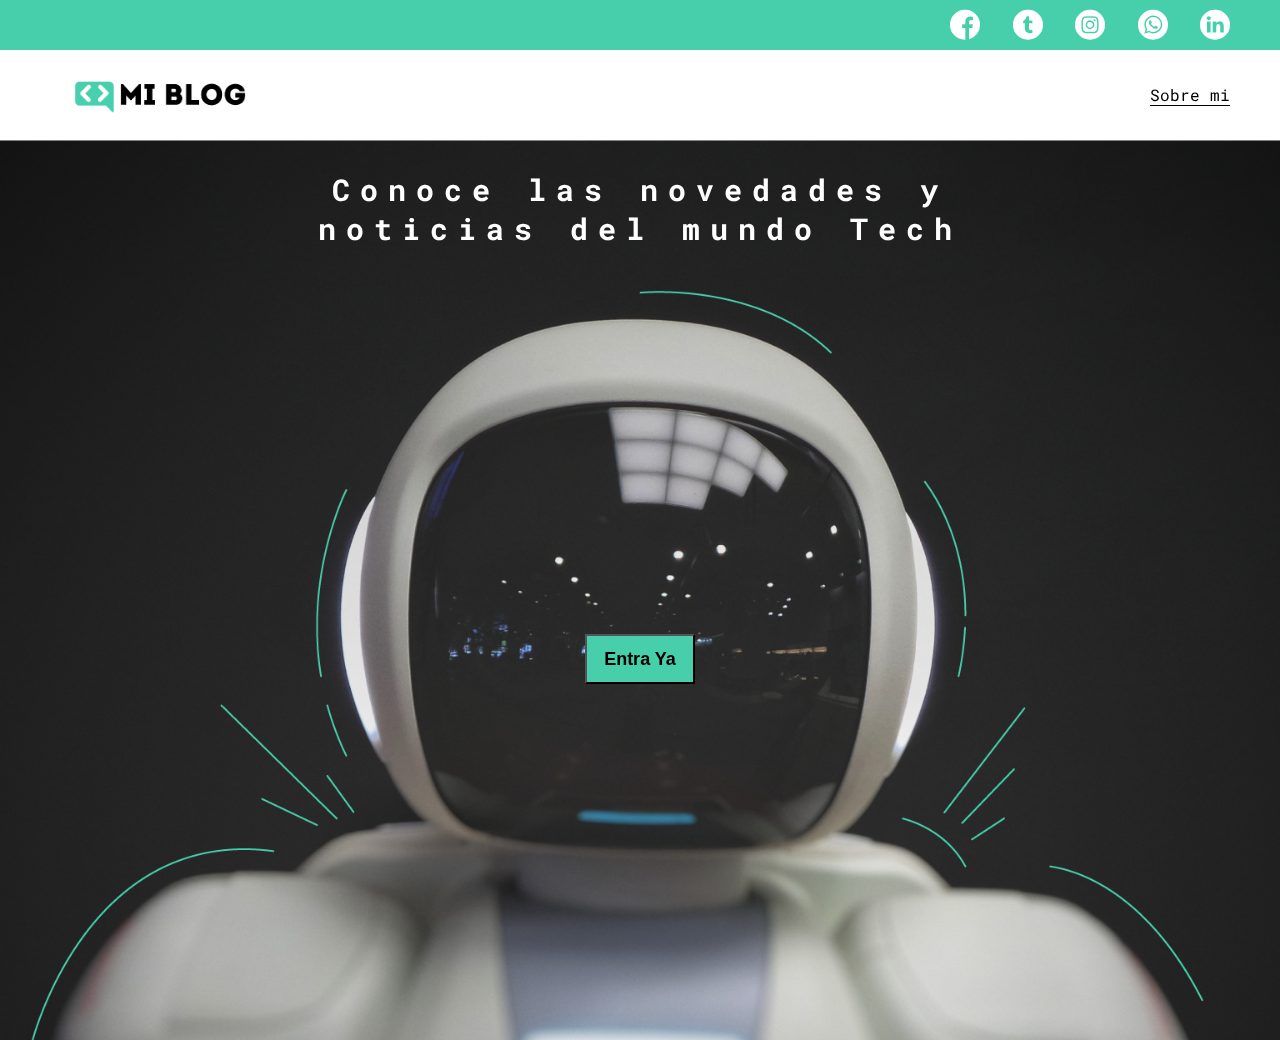
<file: index.html>
<!DOCTYPE html>
<html lang="es">
<head>
    <meta charset="UTF-8">
    <meta http-equiv="X-UA-Compatible" content="IE=edge">
    <meta name="viewport" content="width=device-width, initial-scale=1.0">
    <link rel="stylesheet" href="./css/main.css">
    <link rel="stylesheet" href="./css/font/flaticon.css">
    <title>Document</title>
</head>
<body class="home-body"> 
    <header>
        <section class="header-icons-container">
            <div class="icons">
                <a href=""><span class="flaticon-001-facebook"></span></a>
                <a href=""><span class="flaticon-002-twitter"></span></a>
                <a href=""><span class="flaticon-011-instagram"></span></a>
                <a href=""><span class="flaticon-003-whatsapp"></span></a>
                <a href=""><span class="flaticon-010-linkedin"></span></a>
            </div>
        </section>
        <nav>
            <section class="nav-logo-container">
                <a href=""><img src="./assets/img/Logo-negro.png" alt="Logo de mi blog"></a>
            </section>
            <section class="profile-link">
                <a href="perfil.html">Sobre mi</a>
            </section>
        </nav>
    </header>

    <main class="home-main">
        <section>
            <p class="home-main-text">Conoce las novedades y noticias del mundo Tech</p>
            <button class="home-main-button"><a href="blogs.html">Entra Ya</a></button>
        </section>
    </main>
</body>
</html>
</file>
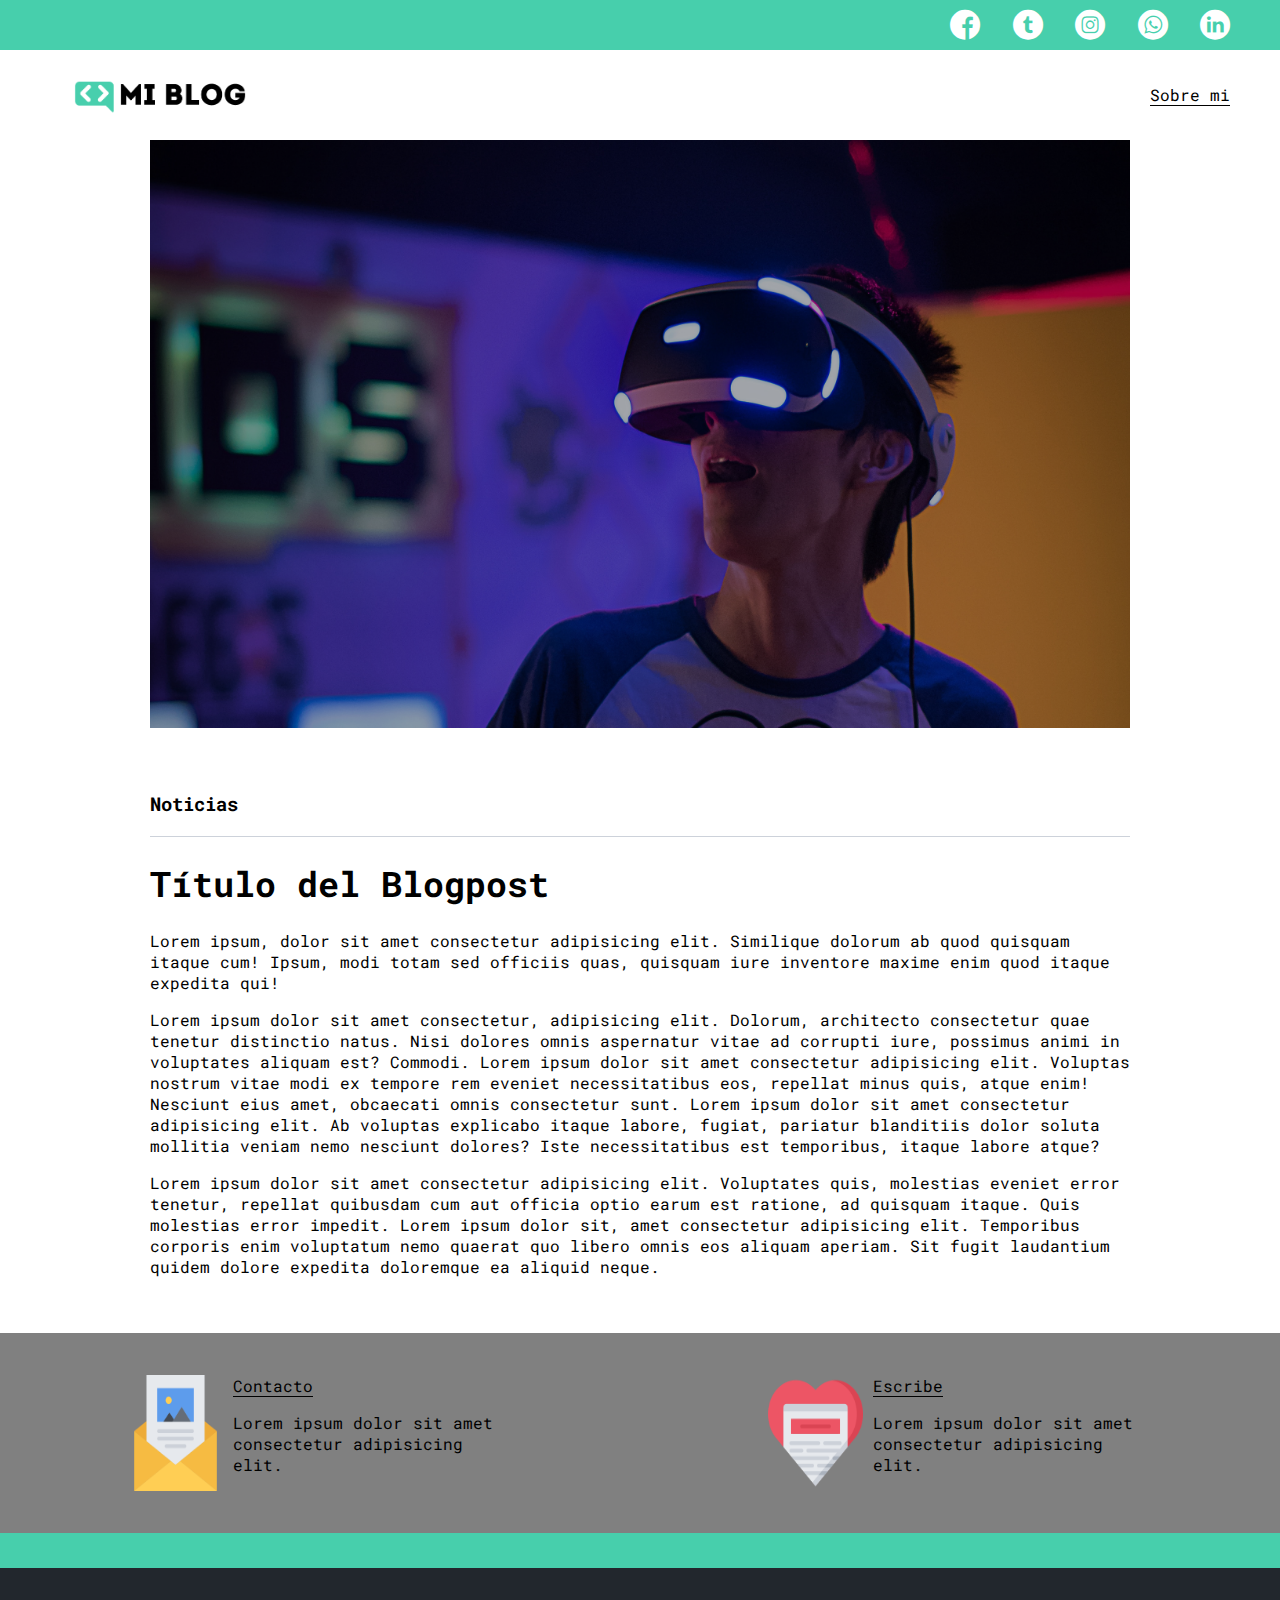
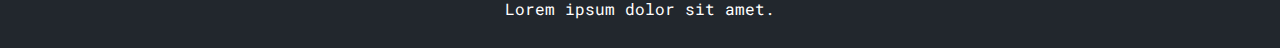
<file: blog.html>
<!DOCTYPE html>
<html lang="es">
<head>
    <meta charset="UTF-8">
    <meta http-equiv="X-UA-Compatible" content="IE=edge">
    <meta name="viewport" content="width=device-width, initial-scale=1.0">
    <link rel="stylesheet" href="./css/main.css">
    <link rel="stylesheet" href="./css/font/flaticon.css">
    <title>Document</title>
</head>
<body>
    <header>
        <section class="header-icons-container">
            <div class="icons">
                <a href=""><span class="flaticon-001-facebook"></span></a>
                <a href=""><span class="flaticon-002-twitter"></span></a>
                <a href=""><span class="flaticon-011-instagram"></span></a>
                <a href=""><span class="flaticon-003-whatsapp"></span></a>
                <a href=""><span class="flaticon-010-linkedin"></span></a>
            </div>
        </section>
        <nav>
            <section class="nav-logo-container">
                <a href=""><img src="./assets/img/Logo-negro.png" alt="Logo de mi blog"></a>
            </section>
            <section class="profile-link">
                <a href="perfil.html">Sobre mi</a>
            </section>
        </nav>
    </header>

    <main>
        <section class="grid-container blogpost-img-container">
            <img src="./assets/img/post-1.png" alt="">
        </section>
        <section class="blogpost-main-container">
            <div class="grid-container">
                <h3>Noticias</h3>
                <article>
                    <h1>Título del Blogpost</h1>
                    <p>Lorem ipsum, dolor sit amet consectetur adipisicing elit. Similique dolorum ab quod quisquam itaque cum! Ipsum, modi totam sed officiis quas, quisquam iure inventore maxime enim quod itaque expedita qui!</p>
                    <p>Lorem ipsum dolor sit amet consectetur, adipisicing elit. Dolorum, architecto consectetur quae tenetur distinctio natus. Nisi dolores omnis aspernatur vitae ad corrupti iure, possimus animi in voluptates aliquam est? Commodi.
                    Lorem ipsum dolor sit amet consectetur adipisicing elit. Voluptas nostrum vitae modi ex tempore rem eveniet necessitatibus eos, repellat minus quis, atque enim! Nesciunt eius amet, obcaecati omnis consectetur sunt.
                    Lorem ipsum dolor sit amet consectetur adipisicing elit. Ab voluptas explicabo itaque labore, fugiat, pariatur blanditiis dolor soluta mollitia veniam nemo nesciunt dolores? Iste necessitatibus est temporibus, itaque labore atque?
                    </p>
                    <p>Lorem ipsum dolor sit amet consectetur adipisicing elit. Voluptates quis, molestias eveniet error tenetur, repellat quibusdam cum aut officia optio earum est ratione, ad quisquam itaque. Quis molestias error impedit.
                    Lorem ipsum dolor sit, amet consectetur adipisicing elit. Temporibus corporis enim voluptatum nemo quaerat quo libero omnis eos aliquam aperiam. Sit fugit laudantium quidem dolore expedita doloremque ea aliquid neque.
                    </p>
                </article>
            </div>
        </section>
        <section class="contact-main-container">
            <div class="contact-left">
                <img src="./assets/img/013-newsletter.png" alt="">
                <div>
                    <a href="">Contacto</a>
                    <p>Lorem ipsum dolor sit amet consectetur adipisicing elit.</p>
                </div>
            </div>
            <div class="contact-right">
                <img src="./assets/img/006-like.png" alt="">
                <div>
                    <a href="">Escribe</a>
                    <p>Lorem ipsum dolor sit amet consectetur adipisicing elit.</p>
                </div>
            </div>
        </section>
    </main>

    <footer>
        <p>Lorem ipsum dolor sit amet.</p>
    </footer>

</body>
</html>
</file>
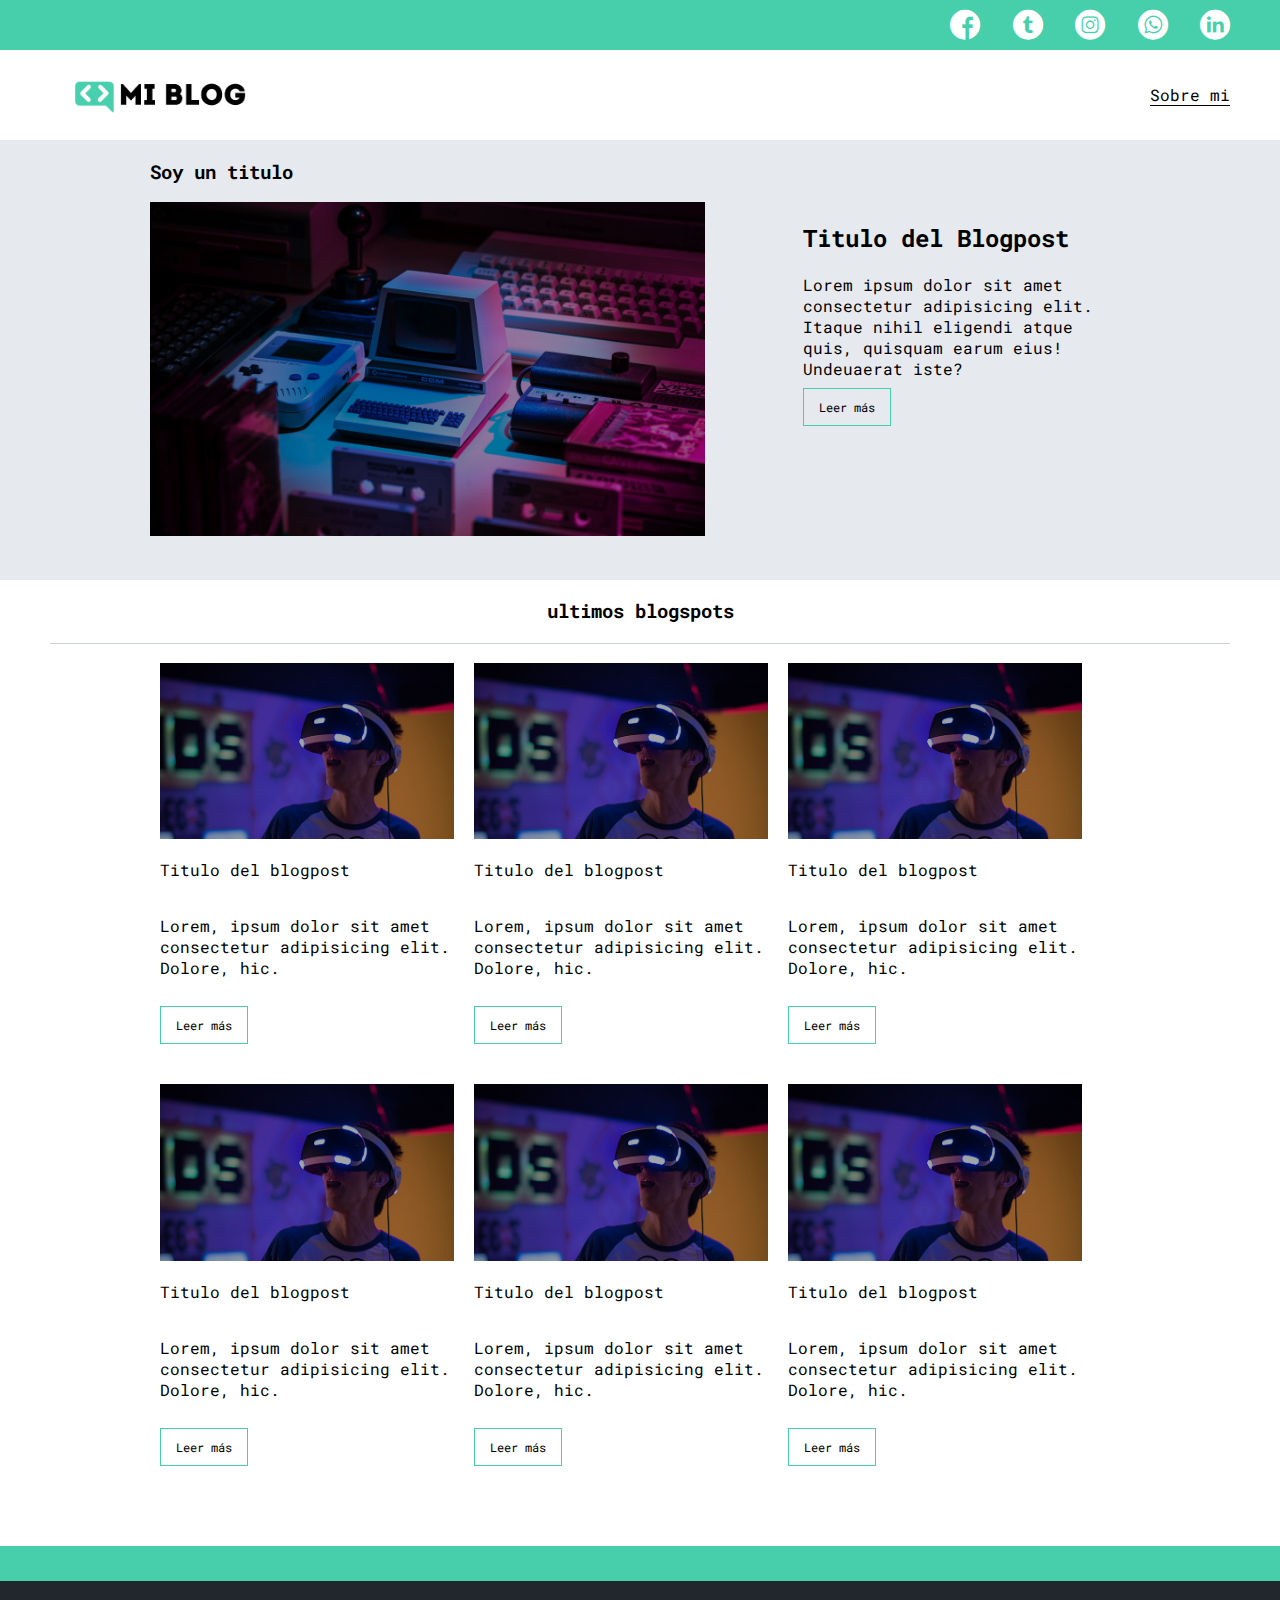
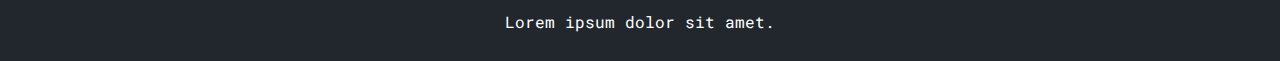
<file: blogs.html>
<!DOCTYPE html>
<html lang="es">
<head>
    <meta charset="UTF-8">
    <meta http-equiv="X-UA-Compatible" content="IE=edge">
    <meta name="viewport" content="width=device-width, initial-scale=1.0">
    <link rel="stylesheet" href="./css/main.css">
    <link rel="stylesheet" href="./css/font/flaticon.css">
    <title>Document</title>
</head>
<body>
    <header>
        <section class="header-icons-container">
            <div class="icons">
                <a href=""><span class="flaticon-001-facebook"></span></a>
                <a href=""><span class="flaticon-002-twitter"></span></a>
                <a href=""><span class="flaticon-011-instagram"></span></a>
                <a href=""><span class="flaticon-003-whatsapp"></span></a>
                <a href=""><span class="flaticon-010-linkedin"></span></a>
            </div>
        </section>
        <nav>
            <section class="nav-logo-container">
                <a href=""><img src="./assets/img/Logo-negro.png" alt="Logo de mi blog"></a>
            </section>
            <section class="profile-link">
                <a href="perfil.html">Sobre mi</a>
            </section>
        </nav>
    </header>

    <main class="blogs-main">
        <section class="blogs-news-cointainer">
            <div class="grid-container blogs-main-new">
                <h3>Soy un titulo</h3>
                <div class="blogs-news-img-container">
                    <img src="./assets/img/main-news-img.png" alt="">
                </div>
                <div class="blogs-news-info-container">
                    <h2>Titulo del Blogpost</h2>
                    <p>Lorem ipsum dolor sit amet consectetur adipisicing elit. Itaque nihil eligendi atque quis, quisquam earum eius! Undeuaerat iste?
                    </p>
                    <a class="blogs-button"  href="blog.html">Leer más</a>
                </div>
            </div>
        </section>

        <section class="blogs-posts-container">
            <h3 class="blogs-ultimos-titulo">ultimos blogspots</h3>
            <div class="grid-container">
                <article class="post-container">
                    <img src="./assets/img/post-1.png" alt="">
                    <p>Titulo del blogpost</p>
                    <p>Lorem, ipsum dolor sit amet consectetur adipisicing elit. Dolore, hic.</p>
                    <a class="blogs-button"  href="">Leer más</a>
                </article>
                <article class="post-container">
                    <img src="./assets/img/post-1.png" alt="">
                    <p>Titulo del blogpost</p>
                    <p>Lorem, ipsum dolor sit amet consectetur adipisicing elit. Dolore, hic.</p>
                    <a class="blogs-button"  href="">Leer más</a>
                </article>
                <article class="post-container">
                    <img src="./assets/img/post-1.png" alt="">
                    <p>Titulo del blogpost</p>
                    <p>Lorem, ipsum dolor sit amet consectetur adipisicing elit. Dolore, hic.</p>
                    <a class="blogs-button"  href="">Leer más</a>
                </article>
                <article class="post-container">
                    <img src="./assets/img/post-1.png" alt="">
                    <p>Titulo del blogpost</p>
                    <p>Lorem, ipsum dolor sit amet consectetur adipisicing elit. Dolore, hic.</p>
                    <a class="blogs-button"  href="">Leer más</a>
                </article>
                <article class="post-container">
                    <img src="./assets/img/post-1.png" alt="">
                    <p>Titulo del blogpost</p>
                    <p>Lorem, ipsum dolor sit amet consectetur adipisicing elit. Dolore, hic.</p>
                    <a class="blogs-button"  href="">Leer más</a>
                </article>
                <article class="post-container">
                    <img src="./assets/img/post-1.png" alt="">
                    <p>Titulo del blogpost</p>
                    <p>Lorem, ipsum dolor sit amet consectetur adipisicing elit. Dolore, hic.</p>
                    <a class="blogs-button"  href="">Leer más</a>
                </article>
            </div>
            
        </section>
    </main>

    <footer>
        <p>Lorem ipsum dolor sit amet.</p>
    </footer>

</body>
</html>
</file>
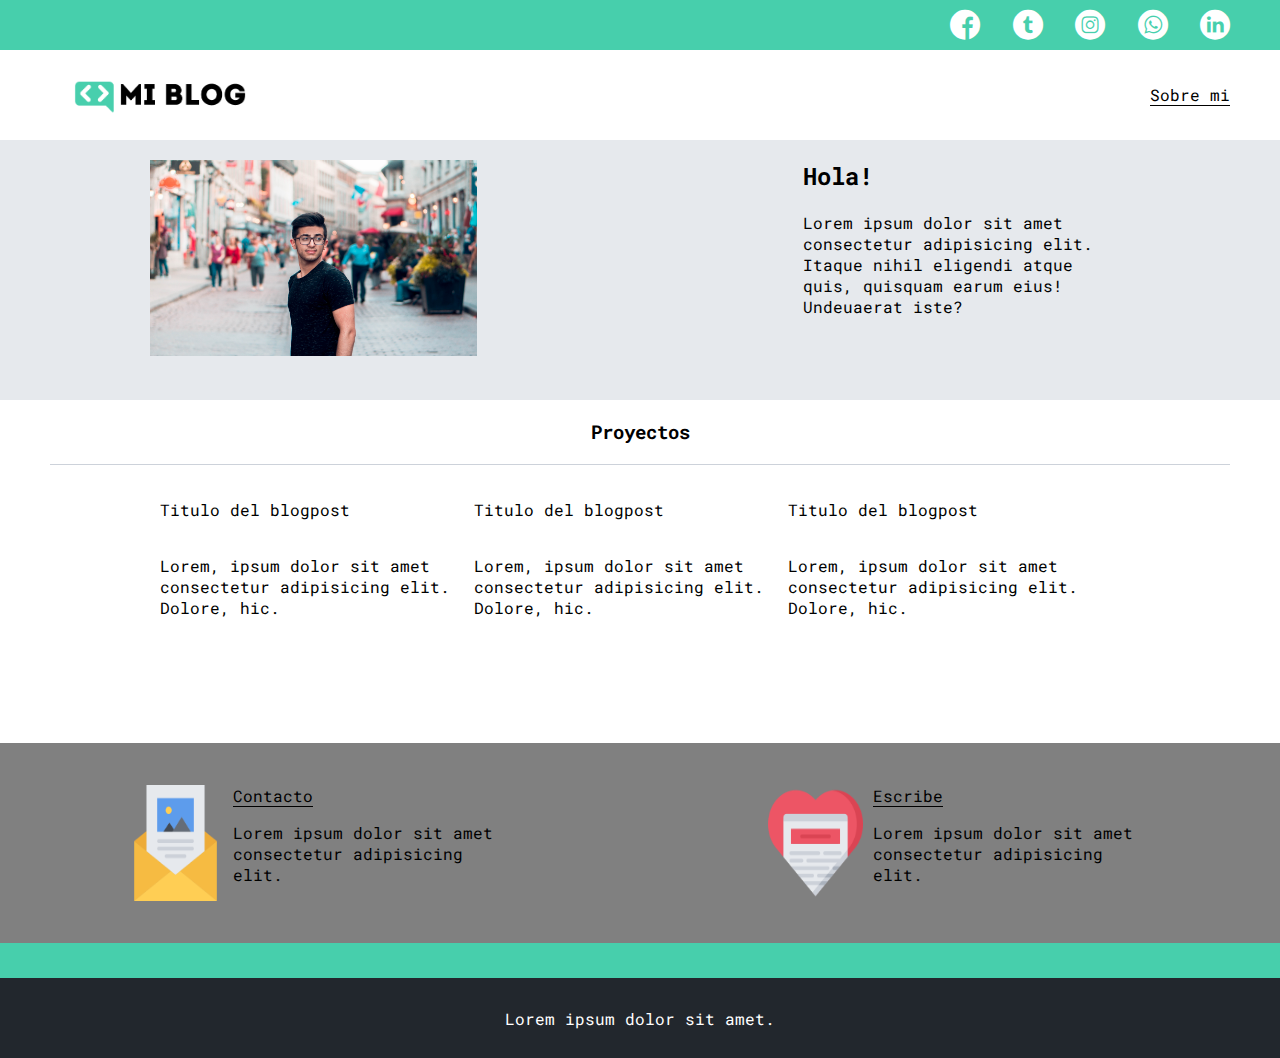
<file: perfil.html>
<!DOCTYPE html>
<html lang="es">
<head>
    <meta charset="UTF-8">
    <meta http-equiv="X-UA-Compatible" content="IE=edge">
    <meta name="viewport" content="width=device-width, initial-scale=1.0">
    <link rel="stylesheet" href="./css/main.css">
    <link rel="stylesheet" href="./css/font/flaticon.css">
    <title>Document</title>
</head>
<body>
    <header>
        <section class="header-icons-container">
            <div class="icons">
                <a href=""><span class="flaticon-001-facebook"></span></a>
                <a href=""><span class="flaticon-002-twitter"></span></a>
                <a href=""><span class="flaticon-011-instagram"></span></a>
                <a href=""><span class="flaticon-003-whatsapp"></span></a>
                <a href=""><span class="flaticon-010-linkedin"></span></a>
            </div>
        </section>
        <nav>
            <section class="nav-logo-container">
                <a href=""><img src="./assets/img/Logo-negro.png" alt="Logo de mi blog"></a>
            </section>
            <section class="profile-link">
                <a href="perfil.html">Sobre mi</a>
            </section>
        </nav>
    </header>

    <main>
        <section class="blogs-news-cointainer">
            <div class="grid-container blogs-main-new">
                <div class="profile-img-container">
                    <img src="./assets/img/profile-pic.jpg" alt="">
                </div>
                <div class="blogs-news-info-container">
                    <h2>Hola!</h2>
                    <p>Lorem ipsum dolor sit amet consectetur adipisicing elit. Itaque nihil eligendi atque quis, quisquam earum eius! Undeuaerat iste?
                    </p>
                </div>
            </div>
        </section>

        <section class="blogs-posts-container">
            <h3 class="blogs-ultimos-titulo">Proyectos</h3>
            <div class="grid-container">
                <article class="post-container">
                    <p>Titulo del blogpost</p>
                    <p>Lorem, ipsum dolor sit amet consectetur adipisicing elit. Dolore, hic.</p>
                </article>
                <article class="post-container">
                    <p>Titulo del blogpost</p>
                    <p>Lorem, ipsum dolor sit amet consectetur adipisicing elit. Dolore, hic.</p>
                </article>
                <article class="post-container">
                    <p>Titulo del blogpost</p>
                    <p>Lorem, ipsum dolor sit amet consectetur adipisicing elit. Dolore, hic.</p>
                </article>
            </div>
        </section>

        <section class="contact-main-container">
            <div class="contact-left">
                <img src="./assets/img/013-newsletter.png" alt="">
                <div>
                    <a href="">Contacto</a>
                    <p>Lorem ipsum dolor sit amet consectetur adipisicing elit.</p>
                </div>
            </div>
            <div class="contact-right">
                <img src="./assets/img/006-like.png" alt="">
                <div>
                    <a href="">Escribe</a>
                    <p>Lorem ipsum dolor sit amet consectetur adipisicing elit.</p>
                </div>
            </div>
        </section>
    </main>

    <footer>
        <p>Lorem ipsum dolor sit amet.</p>
    </footer>

</body>
</html>
</file>
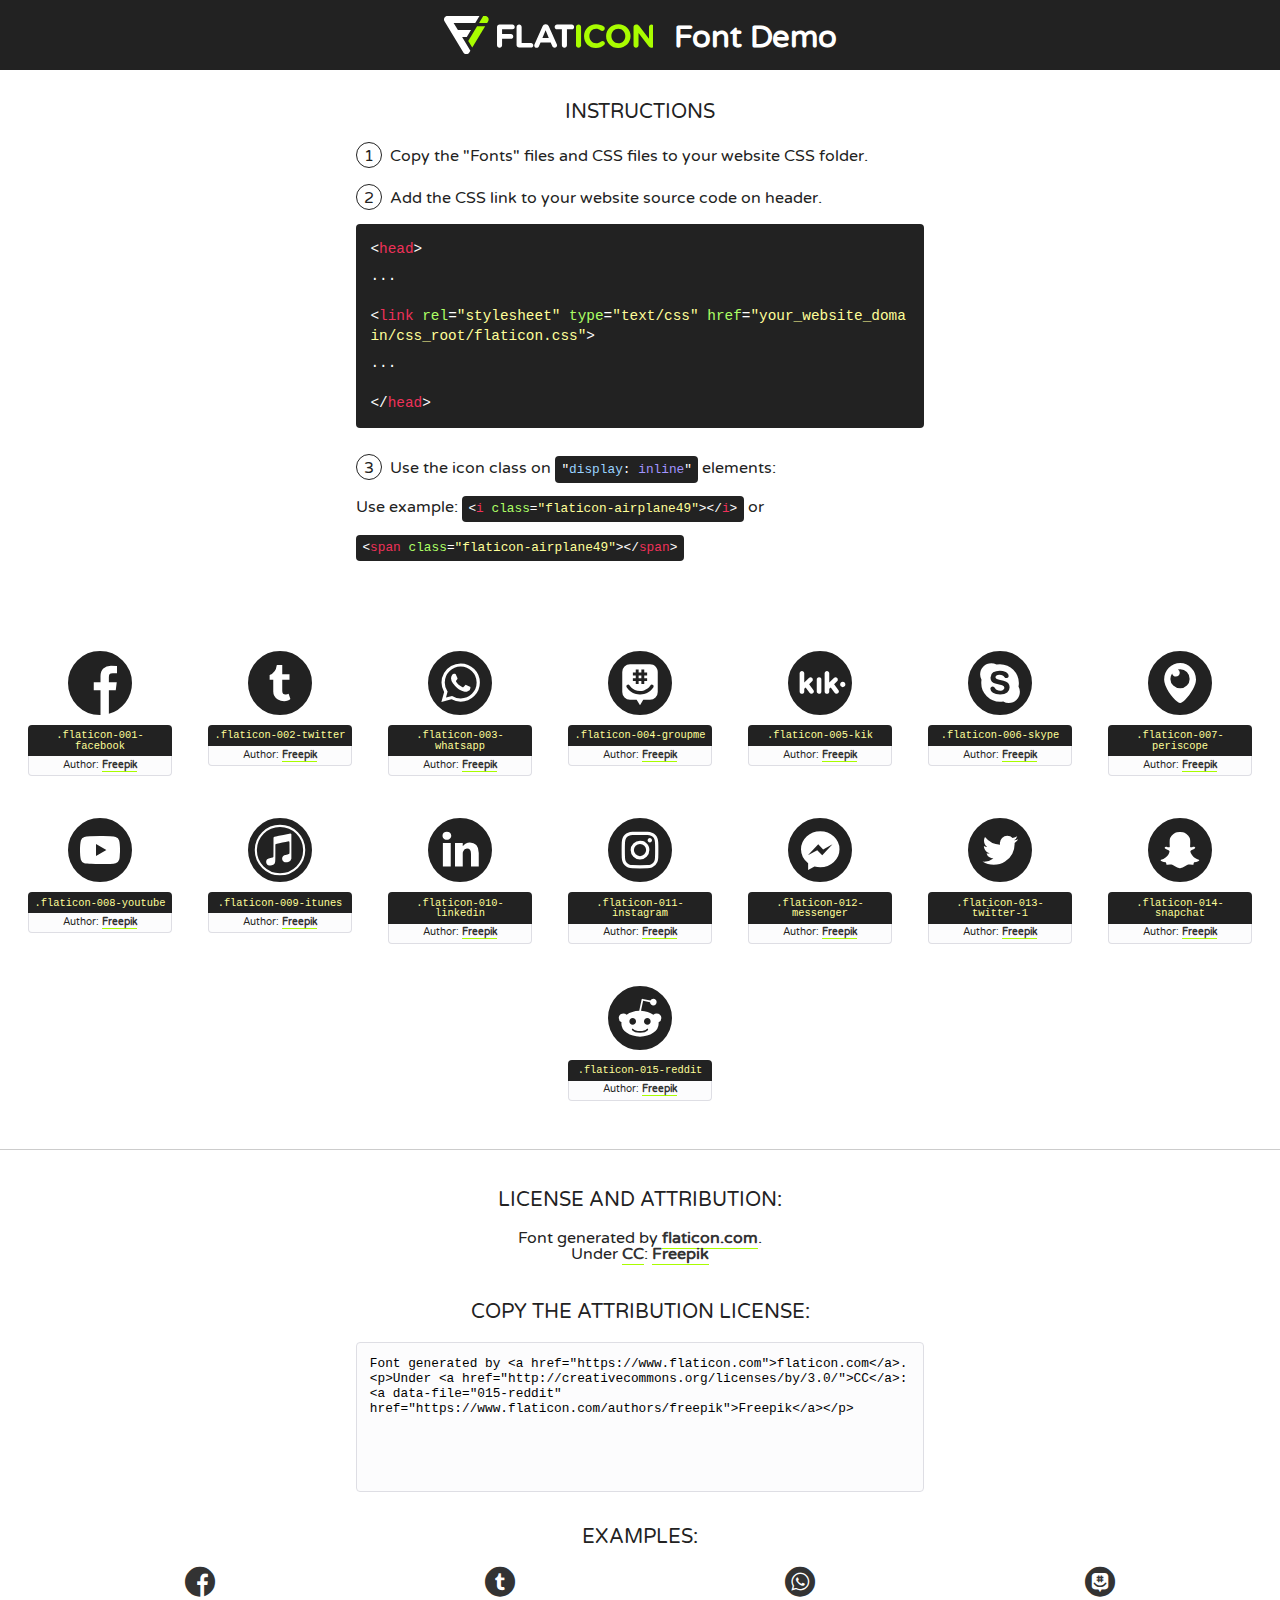
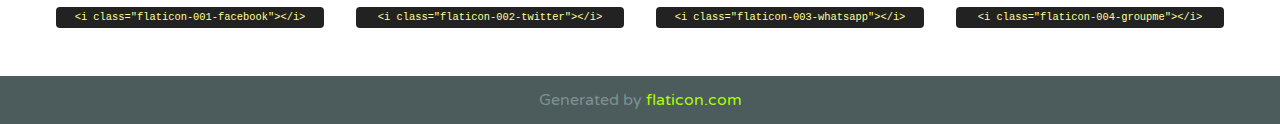
<file: css/font/flaticon.html>
<!DOCTYPE html>
<!--
  Flaticon icon font: Flaticon
  Creation date: 20/12/2018 09:27
-->
<html>
<!DOCTYPE html>
<html>

<head>
    <title>Flaticon WebFont</title>
    <link href="http://fonts.googleapis.com/css?family=Varela+Round" rel="stylesheet" type="text/css" />
    <link rel="stylesheet" type="text/css" href="flaticon.css">
    <meta charset="UTF-8">
    <style>
    html, body, div, span, applet, object, iframe,
    h1, h2, h3, h4, h5, h6, p, blockquote, pre,
    a, abbr, acronym, address, big, cite, code,
    del, dfn, em, img, ins, kbd, q, s, samp,
    small, strike, strong, sub, sup, tt, var,
    b, u, i, center,
    dl, dt, dd, ol, ul, li,
    fieldset, form, label, legend,
    table, caption, tbody, tfoot, thead, tr, th, td,
    article, aside, canvas, details, embed, 
    figure, figcaption, footer, header, hgroup, 
    menu, nav, output, ruby, section, summary,
    time, mark, audio, video {
        margin: 0;
        padding: 0;
        border: 0;
        font-size: 100%;
        font: inherit;
        vertical-align: baseline;
    }
    /* HTML5 display-role reset for older browsers */
    article, aside, details, figcaption, figure, 
    footer, header, hgroup, menu, nav, section {
        display: block;
    }
    body {
        line-height: 1;
    }
    ol, ul {
        list-style: none;
    }
    blockquote, q {
        quotes: none;
    }
    blockquote:before, blockquote:after,
    q:before, q:after {
        content: '';
        content: none;
    }
    table {
        border-collapse: collapse;
        border-spacing: 0;
    }
    body {
        font-family: 'Varela Round', Helvetica, Arial, sans-serif;
        font-size: 16px;
        color: #222;
    }
    a {
        color: #333;
        border-bottom: 1px solid #a9fd00;
        font-weight: bold;
        text-decoration: none;
    }
    * {
        -moz-box-sizing: border-box;
        -webkit-box-sizing: border-box;
        box-sizing: border-box;
        margin: 0;
        padding: 0;
    }
    [class^="flaticon-"]:before, [class*=" flaticon-"]:before, [class^="flaticon-"]:after, [class*=" flaticon-"]:after {
        font-family: Flaticon;
        font-size: 30px;
        font-style: normal;
        margin-left: 20px;
        color: #333;
    }
    .wrapper {
        max-width: 600px;
        margin: auto;
        padding: 0 1em;
    }
    .title {
        font-size: 1.25em;
        text-align: center;
        margin-bottom: 1em;
        text-transform: uppercase;
    }
    header {
        text-align: center;
        background-color: #222;
        color: #fff;
        padding: 1em;
    }
    header .logo {
        width: 210px;
        height: 38px;
        display: inline-block;
        vertical-align: middle;
        margin-right: 1em;
        border: none;
    }
    header strong {
        font-size: 1.95em;
        font-weight: bold;
        vertical-align: middle;
        margin-top: 5px;
        display: inline-block;
    }
    .demo {
        margin: 2em auto;
        line-height: 1.25em;
    }
    .demo ul li {
        margin-bottom: 1em;
    }
    .demo ul li .num {
        color: #222;
        border-radius: 20px;
        display: inline-block;
        width: 26px;
        padding: 3px;
        height: 26px;
        text-align: center;
        margin-right: 0.5em;
        border: 1px solid #222;
    }
    .demo ul li code {
        background-color: #222;
        border-radius: 4px;
        padding: 0.25em 0.5em;
        display: inline-block;
        color: #fff;
        font-family: Consolas,Monaco,Lucida Console,Liberation Mono,DejaVu Sans Mono,Bitstream Vera Sans Mono,Courier New, monospace;
        font-weight: lighter;
        margin-top: 1em;
        font-size: 0.8em;
        word-break: break-all;
    }
    .demo ul li code.big {
        padding: 1em;
        font-size: 0.9em;
    }
    .demo ul li code .red {
        color: #EF3159;
    }
    .demo ul li code .green {
        color: #ACFF65;
    }
    .demo ul li code .yellow {
        color: #FFFF99;
    }
    .demo ul li code .blue {
        color: #99D3FF;
    }
    .demo ul li code .purple {
        color: #A295FF;
    }
    .demo ul li code .dots {
        margin-top: 0.5em;
        display: block;
    }
    #glyphs {
        border-bottom: 1px solid #ccc;
        padding: 2em 0;
        text-align: center;
    }
    .glyph {
        display: inline-block;
        width: 9em;
        margin: 1em;
        text-align: center;
        vertical-align: top;
        background: #FFF;
    }
    .glyph .glyph-icon {
        padding: 10px;
        display: block;
        font-family:"Flaticon";
        font-size: 64px;
        line-height: 1;
    }
    .glyph .glyph-icon:before {
        font-size: 64px;
        color: #222;
        margin-left: 0;
    }
    .class-name {
        font-size: 0.65em;
        background-color: #222;
        color: #fff;
        border-radius: 4px 4px 0 0;
        padding: 0.5em;
        color: #FFFF99;
        font-family: Consolas,Monaco,Lucida Console,Liberation Mono,DejaVu Sans Mono,Bitstream Vera Sans Mono,Courier New, monospace;
    }
    .author-name {
        font-size: 0.6em;
        background-color: #fcfcfd;
        border: 1px solid #DEDEE4;
        border-top: 0;
        border-radius: 0 0 4px 4px;
        padding: 0.5em;
    }
    .class-name:last-child {
        font-size: 10px;
        color:#888;
    }
    .class-name:last-child a {
        font-size: 10px;
        color:#555;
    }
    .class-name:last-child a:hover {
        color:#a9fd00;
    }
    .glyph > input {
        display: block;
        width: 100px;
        margin: 5px auto;
        text-align: center;
        font-size: 12px;
        cursor: text;
    }
    .glyph > input.icon-input {
        font-family:"Flaticon";
        font-size: 16px;
        margin-bottom: 10px;
    }
    .attribution .title {
        margin-top: 2em;
    }
    .attribution textarea {
        background-color: #fcfcfd;
        padding: 1em;
        border: none;
        box-shadow: none;
        border: 1px solid #DEDEE4;
        border-radius: 4px;
        resize: none;
        width: 100%;
        height: 150px;
        font-size: 0.8em;
        font-family: Consolas,Monaco,Lucida Console,Liberation Mono,DejaVu Sans Mono,Bitstream Vera Sans Mono,Courier New, monospace;
        -webkit-appearance: none;
    }
    .iconsuse {
        margin: 2em auto;
        text-align: center;
        max-width: 1200px;
    }
    .iconsuse:after {
        content: '';
        display: table;
        clear: both;
    }
    .iconsuse .image {
        float: left;
        width: 25%;
        padding: 0 1em;
    }
    .iconsuse .image p {
        margin-bottom: 1em;
    }
    .iconsuse .image span {
        display: block;
        font-size: 0.65em;
        background-color: #222;
        color: #fff;
        border-radius: 4px;
        padding: 0.5em;
        color: #FFFF99;
        margin-top: 1em;
        font-family: Consolas,Monaco,Lucida Console,Liberation Mono,DejaVu Sans Mono,Bitstream Vera Sans Mono,Courier New, monospace;
    }
    #footer {
        text-align: center;
        background-color: #4C5B5C;
        color: #7c9192;
        padding: 1em;
    }
    #footer a {
        border: none;
        color: #a9fd00;
        font-weight: normal;
    }
    @media (max-width: 960px) {
        .iconsuse .image {
            width: 50%;
        }
    }
    @media (max-width: 560px) {
        .iconsuse .image {
            width: 100%;
        }
    }
    </style>
</head>

<body class="characters-off">

    <header>
        <a href="https://www.flaticon.com" target="_blank" class="logo">
            <svg version="1.1" xmlns="http://www.w3.org/2000/svg" xmlns:xlink="http://www.w3.org/1999/xlink" xmlns:a="http://ns.adobe.com/AdobeSVGViewerExtensions/3.0/" viewBox="0 0 560.875 102.036" enable-background="new 0 0 560.875 102.036" xml:space="preserve">
                <defs>
                </defs>
                <g>
                    <g class="letters">
                        <path fill="#ffffff" d="M141.596,29.675c0-3.777,2.985-6.767,6.764-6.767h34.438c3.426,0,6.15,2.728,6.15,6.15
                        c0,3.43-2.724,6.149-6.15,6.149h-27.674v13.091h23.719c3.429,0,6.151,2.724,6.151,6.15c0,3.43-2.723,6.149-6.151,6.149h-23.719
                        v17.574c0,3.773-2.986,6.761-6.764,6.761c-3.779,0-6.764-2.989-6.764-6.761V29.675z"></path>
                        <path fill="#ffffff" d="M193.844,29.149c0-3.781,2.985-6.767,6.764-6.767c3.776,0,6.763,2.985,6.763,6.767v42.957h25.039
                        c3.426,0,6.149,2.726,6.149,6.153c0,3.425-2.723,6.15-6.149,6.15h-31.802c-3.779,0-6.764-2.986-6.764-6.768V29.149z"></path>
                        <path fill="#ffffff" d="M241.891,75.71l21.438-48.407c1.492-3.341,4.215-5.357,7.906-5.357h0.792
                        c3.686,0,6.323,2.017,7.815,5.357l21.439,48.407c0.436,0.967,0.701,1.845,0.701,2.723c0,3.602-2.809,6.501-6.414,6.501
                        c-3.161,0-5.269-1.845-6.499-4.655l-4.132-9.661h-27.059l-4.301,10.102c-1.144,2.631-3.426,4.214-6.237,4.214
                        c-3.517,0-6.24-2.81-6.24-6.325C241.1,77.64,241.451,76.677,241.891,75.71z M279.932,58.666l-8.521-20.297l-8.526,20.297H279.932
                        z"></path>
                        <path fill="#ffffff" d="M314.864,35.387H301.86c-3.429,0-6.239-2.813-6.239-6.238c0-3.429,2.811-6.24,6.239-6.24h39.533
                        c3.426,0,6.237,2.811,6.237,6.24c0,3.425-2.811,6.238-6.237,6.238h-13.001v42.785c0,3.773-2.99,6.761-6.764,6.761
                        c-3.779,0-6.764-2.989-6.764-6.761V35.387z"></path>
                        <path fill="#A9FD00" d="M352.615,29.149c0-3.781,2.985-6.767,6.767-6.767c3.774,0,6.761,2.985,6.761,6.767v49.024
                        c0,3.773-2.987,6.761-6.761,6.761c-3.781,0-6.767-2.989-6.767-6.761V29.149z"></path>
                        <path fill="#A9FD00" d="M374.132,53.836v-0.179c0-17.481,13.178-31.801,32.065-31.801c9.22,0,15.459,2.458,20.557,6.238
                        c1.402,1.054,2.637,2.985,2.637,5.357c0,3.692-2.985,6.59-6.681,6.59c-1.845,0-3.071-0.702-4.044-1.319
                        c-3.776-2.813-7.729-4.393-12.562-4.393c-10.364,0-17.831,8.611-17.831,19.154v0.173c0,10.542,7.291,19.329,17.831,19.329
                        c5.715,0,9.492-1.756,13.359-4.834c1.049-0.874,2.458-1.491,4.039-1.491c3.429,0,6.325,2.813,6.325,6.236
                        c0,2.106-1.056,3.78-2.282,4.834c-5.539,4.834-12.036,7.733-21.878,7.733C387.572,85.464,374.132,71.493,374.132,53.836z"></path>
                        <path fill="#A9FD00" d="M433.009,53.836v-0.179c0-17.481,13.79-31.801,32.766-31.801c18.981,0,32.592,14.143,32.592,31.628v0.173
                        c0,17.483-13.785,31.807-32.769,31.807C446.625,85.464,433.009,71.32,433.009,53.836z M484.224,53.836v-0.179
                        c0-10.539-7.725-19.326-18.626-19.326c-10.893,0-18.449,8.611-18.449,19.154v0.173c0,10.542,7.73,19.329,18.626,19.329
                        C476.676,72.986,484.224,64.378,484.224,53.836z"></path>
                        <path fill="#A9FD00" d="M506.233,29.321c0-3.774,2.99-6.763,6.767-6.763h1.401c3.252,0,5.183,1.583,7.029,3.953l26.093,34.265
                        V29.059c0-3.692,2.99-6.677,6.681-6.677c3.683,0,6.671,2.985,6.671,6.677v48.934c0,3.78-2.987,6.765-6.764,6.765h-0.436
                        c-3.257,0-5.188-1.581-7.034-3.953l-27.056-35.492v32.944c0,3.687-2.985,6.676-6.678,6.676c-3.683,0-6.673-2.989-6.673-6.676
                        V29.321z"></path>
                    </g>
                    <g class="insignia">
                        <path fill="#ffffff" d="M48.372,56.137h12.517l11.156-18.537H37.186L25.688,18.539h57.825L94.668,0H9.271
                        C5.925,0,2.842,1.801,1.198,4.716c-1.644,2.907-1.593,6.482,0.134,9.343l50.38,83.501c1.678,2.781,4.689,4.476,7.938,4.476
                        c3.246,0,6.257-1.695,7.935-4.476l2.898-4.804L48.372,56.137z"></path>
                        <g class="i">
                            <path fill="#A9FD00" d="M93.575,18.539h0.031v0.004l21.652,0.004l2.705-4.488c1.727-2.861,1.778-6.436,0.133-9.343
                            C116.454,1.801,113.371,0,110.026,0h-5.294L93.575,18.539z"></path>
                            <polygon fill="#A9FD00" points="88.291,27.356 64.725,66.486 75.519,84.404 109.942,27.356"></polygon>
                        </g>
                    </g>
                </g>
            </svg>
        </a>
        <strong>Font Demo</strong>
    </header>


    <section class="demo wrapper">

        <p class="title">Instructions</p>

        <ul>
            <li>
                <span class="num">1</span>Copy the "Fonts" files and CSS files to your website CSS folder.
            </li>
            <li>
                <span class="num">2</span>Add the CSS link to your website source code on header.
                <code class="big">
                    &lt;<span class="red">head</span>&gt;
                    <br/><span class="dots">...</span>
                    <br/>&lt;<span class="red">link</span> <span class="green">rel</span>=<span class="yellow">"stylesheet"</span> <span class="green">type</span>=<span class="yellow">"text/css"</span> <span class="green">href</span>=<span class="yellow">"your_website_domain/css_root/flaticon.css"</span>&gt;
                    <br/><span class="dots">...</span>
                    <br/>&lt;/<span class="red">head</span>&gt;
                </code>
            </li>

            <li>
                <p>
                    <span class="num">3</span>Use the icon class on <code>"<span class="blue">display</span>:<span class="purple"> inline</span>"</code> elements:
                    <br />
                    Use example: <code>&lt;<span class="red">i</span> <span class="green">class</span>=<span class="yellow">&quot;flaticon-airplane49&quot;</span>&gt;&lt;/<span class="red">i</span>&gt;</code> or <code>&lt;<span class="red">span</span> <span class="green">class</span>=<span class="yellow">&quot;flaticon-airplane49&quot;</span>&gt;&lt;/<span class="red">span</span>&gt;</code>
            </li>
        </ul>

    </section>




   <section id="glyphs">          
    
      
        <div class="glyph"><div class="glyph-icon flaticon-001-facebook"></div>
            <div class="class-name">.flaticon-001-facebook</div>
            <div class="author-name">Author: <a data-file="001-facebook" href="https://www.flaticon.com/authors/freepik">Freepik</a> </div> 
        </div>        
        
        <div class="glyph"><div class="glyph-icon flaticon-002-twitter"></div>
            <div class="class-name">.flaticon-002-twitter</div>
            <div class="author-name">Author: <a data-file="002-twitter" href="https://www.flaticon.com/authors/freepik">Freepik</a> </div> 
        </div>        
        
        <div class="glyph"><div class="glyph-icon flaticon-003-whatsapp"></div>
            <div class="class-name">.flaticon-003-whatsapp</div>
            <div class="author-name">Author: <a data-file="003-whatsapp" href="https://www.flaticon.com/authors/freepik">Freepik</a> </div> 
        </div>        
        
        <div class="glyph"><div class="glyph-icon flaticon-004-groupme"></div>
            <div class="class-name">.flaticon-004-groupme</div>
            <div class="author-name">Author: <a data-file="004-groupme" href="https://www.flaticon.com/authors/freepik">Freepik</a> </div> 
        </div>        
        
        <div class="glyph"><div class="glyph-icon flaticon-005-kik"></div>
            <div class="class-name">.flaticon-005-kik</div>
            <div class="author-name">Author: <a data-file="005-kik" href="https://www.flaticon.com/authors/freepik">Freepik</a> </div> 
        </div>        
        
        <div class="glyph"><div class="glyph-icon flaticon-006-skype"></div>
            <div class="class-name">.flaticon-006-skype</div>
            <div class="author-name">Author: <a data-file="006-skype" href="https://www.flaticon.com/authors/freepik">Freepik</a> </div> 
        </div>        
        
        <div class="glyph"><div class="glyph-icon flaticon-007-periscope"></div>
            <div class="class-name">.flaticon-007-periscope</div>
            <div class="author-name">Author: <a data-file="007-periscope" href="https://www.flaticon.com/authors/freepik">Freepik</a> </div> 
        </div>        
        
        <div class="glyph"><div class="glyph-icon flaticon-008-youtube"></div>
            <div class="class-name">.flaticon-008-youtube</div>
            <div class="author-name">Author: <a data-file="008-youtube" href="https://www.flaticon.com/authors/freepik">Freepik</a> </div> 
        </div>        
        
        <div class="glyph"><div class="glyph-icon flaticon-009-itunes"></div>
            <div class="class-name">.flaticon-009-itunes</div>
            <div class="author-name">Author: <a data-file="009-itunes" href="https://www.flaticon.com/authors/freepik">Freepik</a> </div> 
        </div>        
        
        <div class="glyph"><div class="glyph-icon flaticon-010-linkedin"></div>
            <div class="class-name">.flaticon-010-linkedin</div>
            <div class="author-name">Author: <a data-file="010-linkedin" href="https://www.flaticon.com/authors/freepik">Freepik</a> </div> 
        </div>        
        
        <div class="glyph"><div class="glyph-icon flaticon-011-instagram"></div>
            <div class="class-name">.flaticon-011-instagram</div>
            <div class="author-name">Author: <a data-file="011-instagram" href="https://www.flaticon.com/authors/freepik">Freepik</a> </div> 
        </div>        
        
        <div class="glyph"><div class="glyph-icon flaticon-012-messenger"></div>
            <div class="class-name">.flaticon-012-messenger</div>
            <div class="author-name">Author: <a data-file="012-messenger" href="https://www.flaticon.com/authors/freepik">Freepik</a> </div> 
        </div>        
        
        <div class="glyph"><div class="glyph-icon flaticon-013-twitter-1"></div>
            <div class="class-name">.flaticon-013-twitter-1</div>
            <div class="author-name">Author: <a data-file="013-twitter-1" href="https://www.flaticon.com/authors/freepik">Freepik</a> </div> 
        </div>        
        
        <div class="glyph"><div class="glyph-icon flaticon-014-snapchat"></div>
            <div class="class-name">.flaticon-014-snapchat</div>
            <div class="author-name">Author: <a data-file="014-snapchat" href="https://www.flaticon.com/authors/freepik">Freepik</a> </div> 
        </div>        
        
        <div class="glyph"><div class="glyph-icon flaticon-015-reddit"></div>
            <div class="class-name">.flaticon-015-reddit</div>
            <div class="author-name">Author: <a data-file="015-reddit" href="https://www.flaticon.com/authors/freepik">Freepik</a> </div> 
        </div>        
        

    </section>



    <section class="attribution wrapper"   style="text-align:center;">

      <div class="title">License and attribution:</div><div class="attrDiv">Font generated by <a href="https://www.flaticon.com">flaticon.com</a>. <div><p>Under <a href="http://creativecommons.org/licenses/by/3.0/">CC</a>: <a data-file="015-reddit" href="https://www.flaticon.com/authors/freepik">Freepik</a></p>  </div>
      </div>
      <div class="title">Copy the Attribution License:</div>

    <textarea onclick="this.focus();this.select();">Font generated by &lt;a href=&quot;https://www.flaticon.com&quot;&gt;flaticon.com&lt;/a&gt;. <p>Under <a href="http://creativecommons.org/licenses/by/3.0/">CC</a>: <a data-file="015-reddit" href="https://www.flaticon.com/authors/freepik">Freepik</a></p>  
     </textarea>

    </section>

    <section class="iconsuse">

          <div class="title">Examples:</div>            
             
            <div class="image">
                <p>
                    <i class="glyph-icon flaticon-001-facebook"></i> 
                    <span>&lt;i class=&quot;flaticon-001-facebook&quot;&gt;&lt;/i&gt;</span>
                </p>
            </div>
            
            <div class="image">
                <p>
                    <i class="glyph-icon flaticon-002-twitter"></i> 
                    <span>&lt;i class=&quot;flaticon-002-twitter&quot;&gt;&lt;/i&gt;</span>
                </p>
            </div>
            
            <div class="image">
                <p>
                    <i class="glyph-icon flaticon-003-whatsapp"></i> 
                    <span>&lt;i class=&quot;flaticon-003-whatsapp&quot;&gt;&lt;/i&gt;</span>
                </p>
            </div>
            
            <div class="image">
                <p>
                    <i class="glyph-icon flaticon-004-groupme"></i> 
                    <span>&lt;i class=&quot;flaticon-004-groupme&quot;&gt;&lt;/i&gt;</span>
                </p>
            </div>
                       
        </div>
                            
    </section>

<div id="footer">
    <div>Generated by <a href="https://www.flaticon.com">flaticon.com</a>
    </div>
</div>



</body>
</html>
</file>
<file: css/main.css>
@import url('https://fonts.googleapis.com/css2?family=Roboto+Mono:wght@400;500;700&family=Roboto+Slab:wght@400;700&family=Roboto:wght@400;500;700;900&display=swap');

body {
    font-family: 'Roboto Mono', monospace;
    margin: 0;
    padding: 0;
}

a {
    text-decoration: none;
    display: inline;
    color: black;
}

.home-body {
    position: fixed;
    top: 0;
    bottom: 0;
    left: 0;
    right: 0;
}

.grid-container {
    max-width: 980px;
    margin: auto;
}

header {
    width: 100%;
    height: 140px;
    display: grid;
    grid-template-rows: 1fr 1fr;
}

header .header-icons-container {
    width: 100%;
    height: 50px;
    display: grid;
    background-color: #47cfac;
}

header .header-icons-container .icons {
    width: 300px;
    height: auto;
    display: flex;
    justify-items: flex-end;
    align-items: center;
    justify-content: space-between;
    justify-self: end;
    margin-right: 50px;
}

header .icons span {
    color: white;
}

nav {
    display: grid;
    grid-template-columns: 1fr 1fr;
    height: 90px;
}

nav .nav-logo-container {
    margin-left: 50px;
}

nav .nav-logo-container img {
    width: 220px;
    margin-top: 10px;
}

nav .profile-link {
    display: flex;
    align-items: center;
    justify-content: flex-end;
    margin-right: 50px;
}

nav .profile-link a {
    color: black;
    border-bottom: 1px solid black;
}

.home-main {
    display: grid;
    grid-template-columns: 1fr 4fr 1fr;
    height: 100%;
    background-image: url('../assets/img/Cover.png');
    background-position: center;
    background-repeat: no-repeat;
    background-size: cover;
}

.home-main section {
    display: grid;
    grid-column: 2;
    justify-items: center;
}

.home-main-text {
    font-family: 'Roboto mono', monospace;
    font-size: 30px;
    font-weight: 700;
    letter-spacing: 10px;
    text-align: center;
    color: white;
}

.home-main-button {
    width: 110px;
    height: 50px;
    background-color: #47cfac;
    display: grid;
    align-items: center;
}

.home-main-button a {
    font-weight: 700;
    font-size: 18px;
}

.blogs-main {
    display: grid;
}

.blogs-news-cointainer {
    background-color: #e6e9ed;
    padding: 0 50px 40px;
}

.blogs-main-new {
    display: grid;
    grid-template-columns: 2fr 1fr;
    grid-template-rows: 2fr;
}

.blogs-news-img-container {
    grid-column: 1;
}

.blogs-news-img-container img {
    width: 85%;
}

.blogs-news-info-container {
    grid-column: 2;
}

.blog-news-info-container p {
    margin-bottom: 35px;
}

.blogs-posts-container {
    padding: 0 50px 40px;
}

.blogs-posts-container .blogs-ultimos-titulo {
    border-bottom: 1px solid #cdd2da;
    padding-bottom: 20px;
    text-align: center;
}

.blogs-button {
    border: 1px solid #47cfac;
    padding: 10px 15px;
    font-size: 12px;
}

.blogs-posts-container .post-container {
    display: inline-block;
    padding-left: 10px;
    max-width: 30%;
    margin-bottom: 50px;
}

.blogs-posts-container .post-container p {
    margin-bottom: 35px;
}

.blogs-posts-container .post-container img {
    width: 100%;
}

footer {
    width: 100%;
    height: 80px;
    background-color: #22272d;
    border-top: 35px solid #47cfac;
    text-align: center;
}

footer p {
    color: white;
    margin-top: 30px;
}

.blogpost-img-container {
    padding: 0 50px 40px;
}

.blogpost-img-container img {
    width: 100%;
}

.blogpost-main-container {
    padding: 0 50px 40px;
}

.blogpost-main-container h3 {
    border-bottom: 1px solid #cdd2da;
    padding-bottom: 20px;
}

.blogpost-main-container h1 {
    font-size: 35px;
}

.contact-main-container {
    height: 200px;
    background-color: gray;
    display: grid;
    grid-template-columns: 1fr 1fr;
    justify-items: center;
    align-items: center;
}

.contact-main-container img {
    width: 95px;
    margin-right: 10px;
}

.contact-main-container a {
    border-bottom: 1px solid black;
}

.contact-left {
    display: flex;
    width: 60%;

}

.contact-right {
    display: flex;
    width: 60%;
}

.profile-img-container img {
    padding-top: 20px;
    width: 50%;
}
</file>
<file: css/font/flaticon.css>
/*
  	Flaticon icon font: Flaticon
  	Creation date: 20/12/2018 09:27
  	*/

@font-face {
  font-family: "Flaticon";
  src: url("./Flaticon.eot");
  src: url("./Flaticon.eot?#iefix") format("embedded-opentype"),
       url("./Flaticon.woff") format("woff"),
       url("./Flaticon.ttf") format("truetype"),
       url("./Flaticon.svg#Flaticon") format("svg");
  font-weight: normal;
  font-style: normal;
}

@media screen and (-webkit-min-device-pixel-ratio:0) {
  @font-face {
    font-family: "Flaticon";
    src: url("./Flaticon.svg#Flaticon") format("svg");
  }
}

[class^="flaticon-"]:before, [class*=" flaticon-"]:before,
[class^="flaticon-"]:after, [class*=" flaticon-"]:after {   
  font-family: Flaticon;
        font-size: 30px;
font-style: normal;
margin-left: 20px;
}

.flaticon-001-facebook:before { content: "\f100"; }
.flaticon-002-twitter:before { content: "\f101"; }
.flaticon-003-whatsapp:before { content: "\f102"; }
.flaticon-004-groupme:before { content: "\f103"; }
.flaticon-005-kik:before { content: "\f104"; }
.flaticon-006-skype:before { content: "\f105"; }
.flaticon-007-periscope:before { content: "\f106"; }
.flaticon-008-youtube:before { content: "\f107"; }
.flaticon-009-itunes:before { content: "\f108"; }
.flaticon-010-linkedin:before { content: "\f109"; }
.flaticon-011-instagram:before { content: "\f10a"; }
.flaticon-012-messenger:before { content: "\f10b"; }
.flaticon-013-twitter-1:before { content: "\f10c"; }
.flaticon-014-snapchat:before { content: "\f10d"; }
.flaticon-015-reddit:before { content: "\f10e"; }
</file>
